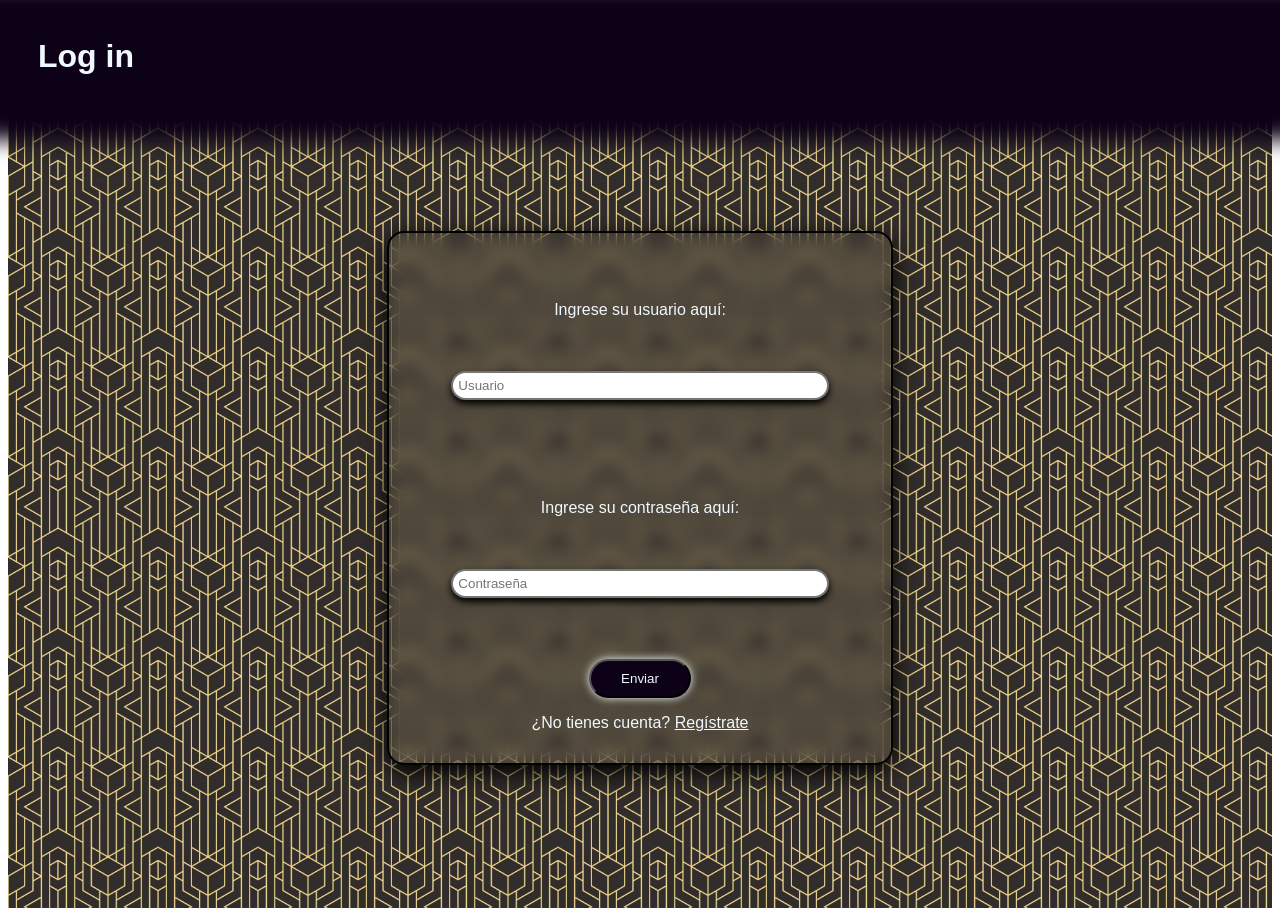
<file: index.html>
<!DOCTYPE html>
<html lang="en">
    <head>
        <title> Log in capacitación </title>
        <link rel="stylesheet" href="style.css">
    </head>
    <body>
        <div class="background">
            <h1 id="header">Log in</h1>
            <form class="wrapper" id="login_form">      
                <label for="usuario">Ingrese su usuario aquí:</label>
                <input id="user" name="usuario" placeholder="Usuario" type="text" required>
                <label for="password">Ingrese su contraseña aquí:</label>
                <input id="password" name ="password" placeholder="Contraseña" type="password" required>
                <button type="submit" id="submit-button" class="submit-button"> Enviar </button>
                <p>¿No tienes cuenta?
                    <a href="register.html"> Regístrate</a>
                </p>
            </form>
            <script src="app.js"> </script>
        </div>
    </body>
</html>
</file>
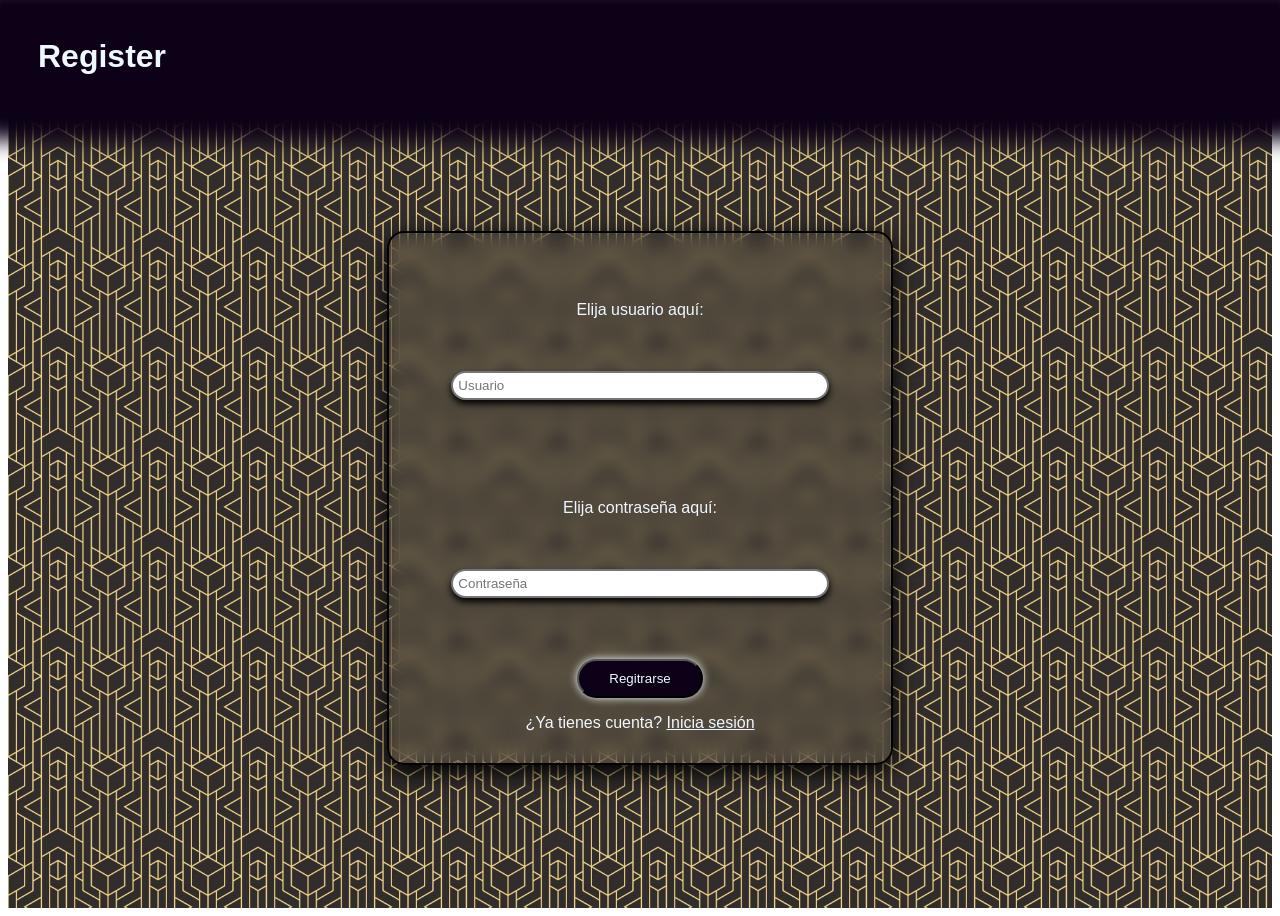
<file: register.html>
<!DOCTYPE html>
<html lang="en">
    <head>
        <title>Registro capacitación</title>
        <link rel="stylesheet" href="style.css">
    </head>
    <body>
        <div class="background">
            <h1 id="header"> Register </h1>
            <form class="wrapper" id="register_form">      
                <label for="usuario">Elija usuario aquí:</label>
                <input id="user" name="usuario" placeholder="Usuario" type="text" required>
                <label for="password">Elija contraseña aquí:</label>
                <input id="password" name ="password" placeholder="Contraseña" type="password" required>
                <button type="submit" id="register_button" class="submit-button"> Regitrarse </button>
                <p>¿Ya tienes cuenta? 
                    <a href="index.html">Inicia sesión</a>
                </p>
            </form>
            <script src="app.js"> </script>
        </div>
    </body>
</html>
</file>
<file: style.css>
#header {
    color: aliceblue;
    background-color: rgb(12, 1, 22);
    margin: 0px 0px 30px;
    padding: 30px;
    font-family: Arial, Helvetica, sans-serif;
    box-shadow: 0px 5px 20px 30px rgb(12, 1, 22);
}

.wrapper{
    font-family: Arial, Helvetica, sans-serif;
    min-height: 400px;
    margin: 10% 30%;
    padding: 15px;
    box-sizing: border-box;
    background: transparent;
    border: 2px solid black;
    border-radius: 17px;
    backdrop-filter: blur(8px);
    box-shadow: 0px 8px 25px 0px;
    display: flex;
    flex-direction: column;
    align-items: center;
}

label{
    color: aliceblue;
    display: block;
    width: 80%;
    padding: 5px;
    margin: 10% 0%;
    text-align: center;
}

input{
    margin-bottom: 10%;
    width: 80%;
    box-sizing: border-box;
    padding: 5px;
    border-radius: 20px;
    border-style: solid;
    box-shadow: 0px 4px 7px 0px;
}

.submit-button{
    margin: 3% 0 0;
    margin-top: max(auto, 30px);
    padding: 10px 30px;
    border-radius: 20px;
    cursor: pointer;
    box-shadow: 0px 0px 8px 0px;
    color: aliceblue;
    background-color: rgb(12, 1, 22);
}

.background {
    height: 100dvh;
    background-image: url('background_loop.jpg');
    background-size: 200px;
}

p {
    color: aliceblue;
}
a {
    color: aliceblue;
}

@media (min-width:1600px){
    
    .wrapper{
        width: 60%;
        height: 60%;
        margin: 5% auto;
    }

    label{
        width: 40%;
        margin: 5%;
    }

    input{
        margin-bottom: 2%;
    }
}


@media (min-width:5px) and (max-width:600px){
    
    #header{
        padding: 30px 20px;
    }
    
    .wrapper{
        width: 80%;
        min-height: 400px;
        margin: 10% auto;
        padding: 15px;
    }
    
    label, input{
        width: 90%;
    } 
    
}
</file>
